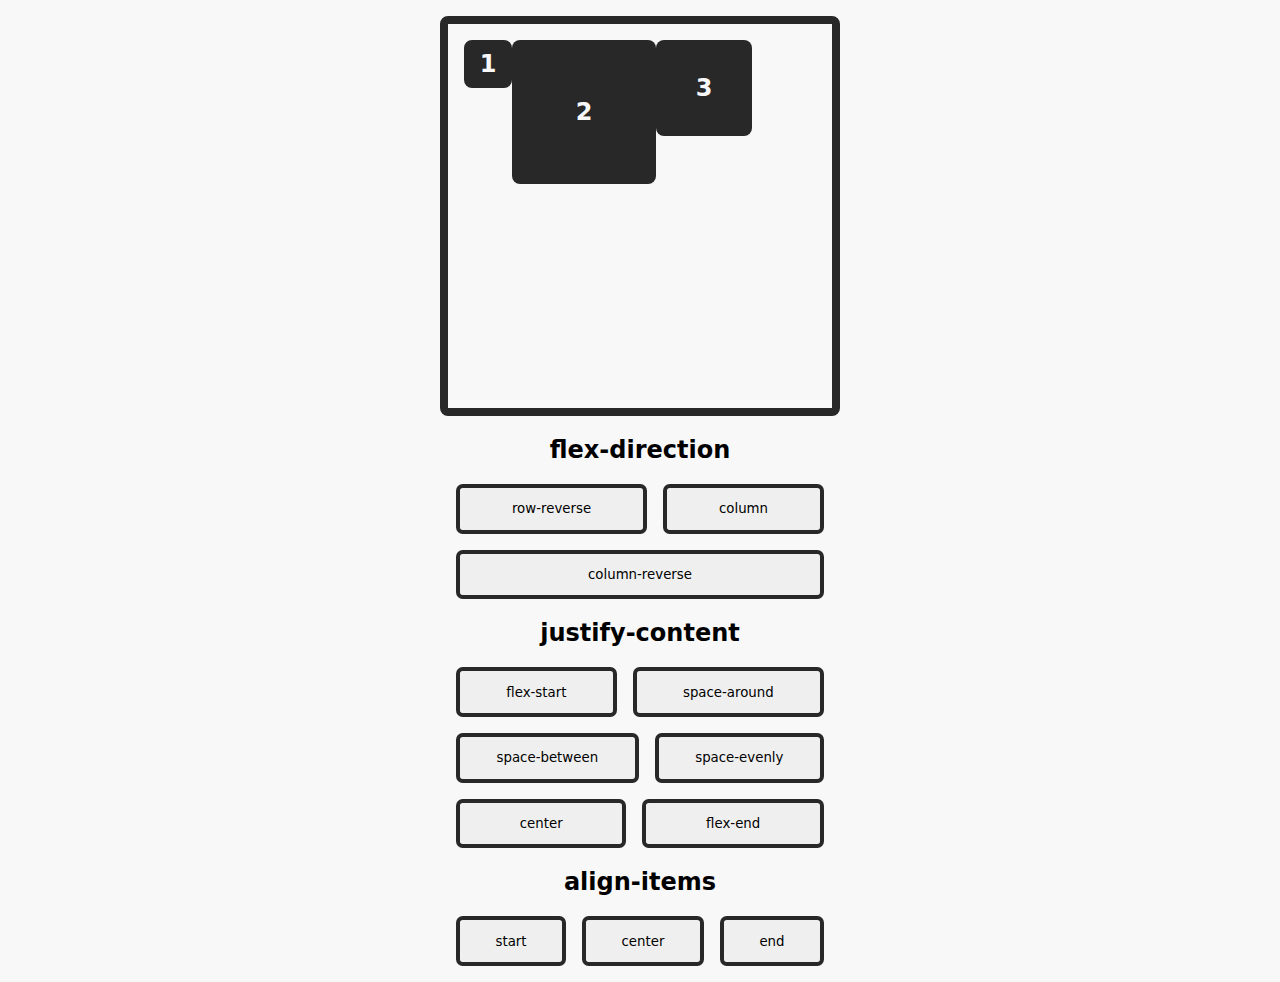
<file: flexbox/index.html>
<!DOCTYPE html>
<html lang="en">
  <head>
    <meta charset="UTF-8" />
    <meta http-equiv="X-UA-Compatible" content="IE=edge" />
    <meta name="viewport" content="width=device-width, initial-scale=1.0" />
    <link rel="stylesheet" href="style.css" />
    <title>Flex</title>
  </head>
  <body>
    <div class="parent">
      <div class="child child-1">
        <h2>1</h2>
      </div>
      <div class="child child-2">
        <h2>2</h2>
      </div>
      <div class="child child-3">
        <h2>3</h2>
      </div>
    </div>
    <h2>flex-direction</h2>
    <div class="direction-buttons">
      <button class="d-row-reverse">row-reverse</button>
      <button class="d-col">column</button>
      <button class="d-col-reverse">column-reverse</button>
    </div>
    <h2>justify-content</h2>
    <div class="justify-buttons">
      <button class="j-start">flex-start</button>
      <button class="j-around">space-around</button>
      <button class="j-between">space-between</button>
      <button class="j-evenly">space-evenly</button>
      <button class="j-center">center</button>
      <button class="j-end">flex-end</button>
    </div>
    <h2>align-items</h2>
    <div class="align-buttons">
      <button class="a-start">start</button>
      <button class="a-center">center</button>
      <button class="a-end">end</button>
    </div>
    <script src="flex.js"></script>
  </body>
</html>
</file>
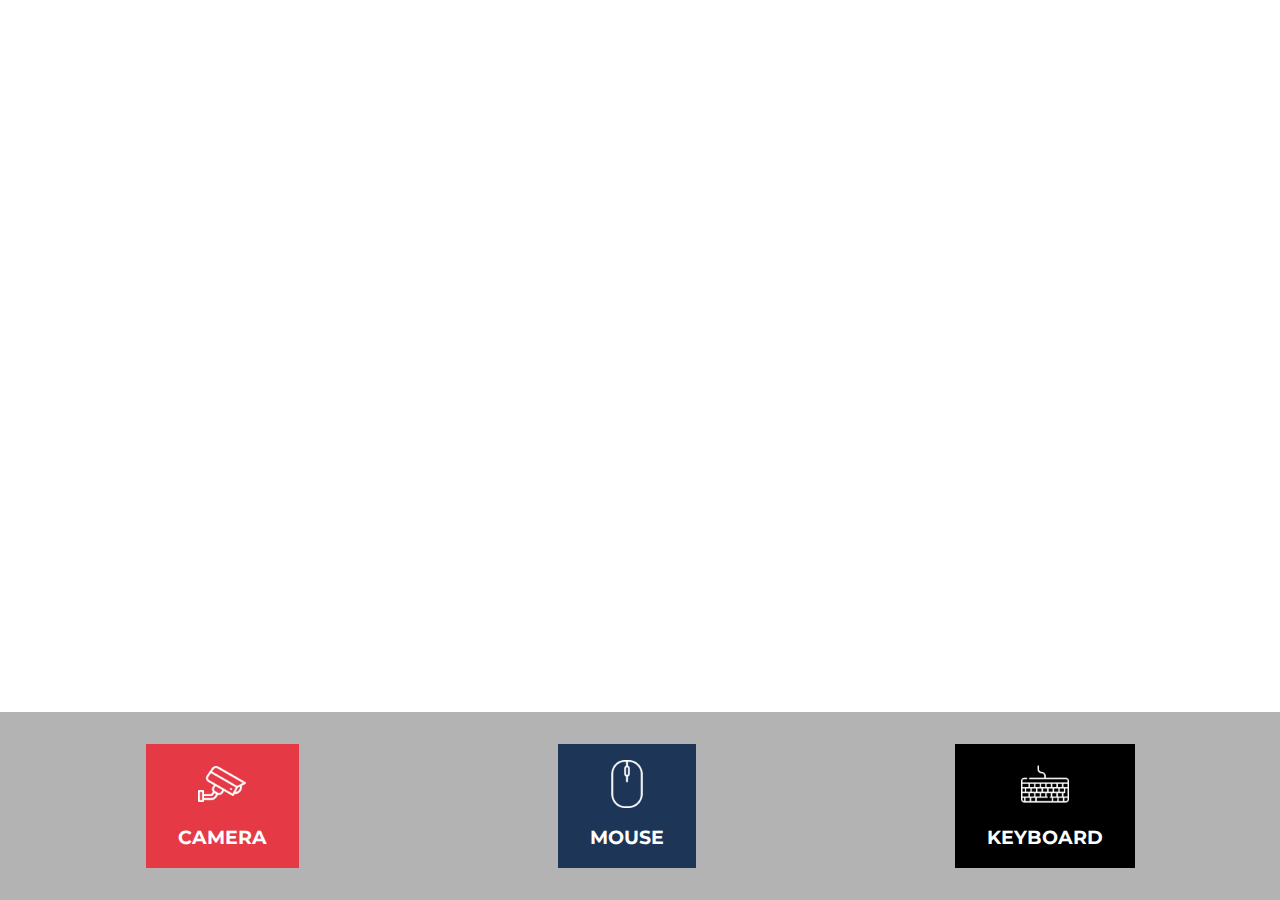
<file: mobile-fixed-bottom-nav/index.html>
<!DOCTYPE html>
<html lang="en">
	<head>
		<meta charset="UTF-8" />
		<meta http-equiv="X-UA-Compatible" content="IE=edge" />
		<meta name="viewport" content="width=device-width, initial-scale=1.0" />
		<title>Fixed Bottom Nav Mobile</title>
		<link rel="stylesheet" href="./css/style.css" />
	</head>
	<body>
		<div class="fixedBottomNav">
			<ul class="fixedBottomNav__list">
				<li class="fixedBottomNav__list__item bg--red">
					<a class="fixedBottomNav__list__item__link" href="#">
						<img src="img/cctv.png" alt="Camera quan sát" class="fixedBottomNav__list__item__link__image" />
						<h3 class="fixedBottomNav__list__item__link__title">Camera</h3>
					</a>
				</li>
				<li class="fixedBottomNav__list__item bg--blue">
					<a class="fixedBottomNav__list__item__link" href="#">
						<img src="img/computer-mouse.png" alt="Chuột Gaming" class="fixedBottomNav__list__item__link__image" />
						<h3 class="fixedBottomNav__list__item__link__title">Mouse</h3>
					</a>
				</li>
				<li class="fixedBottomNav__list__item bg--black">
					<a class="fixedBottomNav__list__item__link" href="#">
						<img src="img/keyboard.png" alt="Bàn phím gaming" class="fixedBottomNav__list__item__link__image" />
						<h3 class="fixedBottomNav__list__item__link__title">Keyboard</h3>
					</a>
				</li>
			</ul>
		</div>
	</body>
</html>
</file>
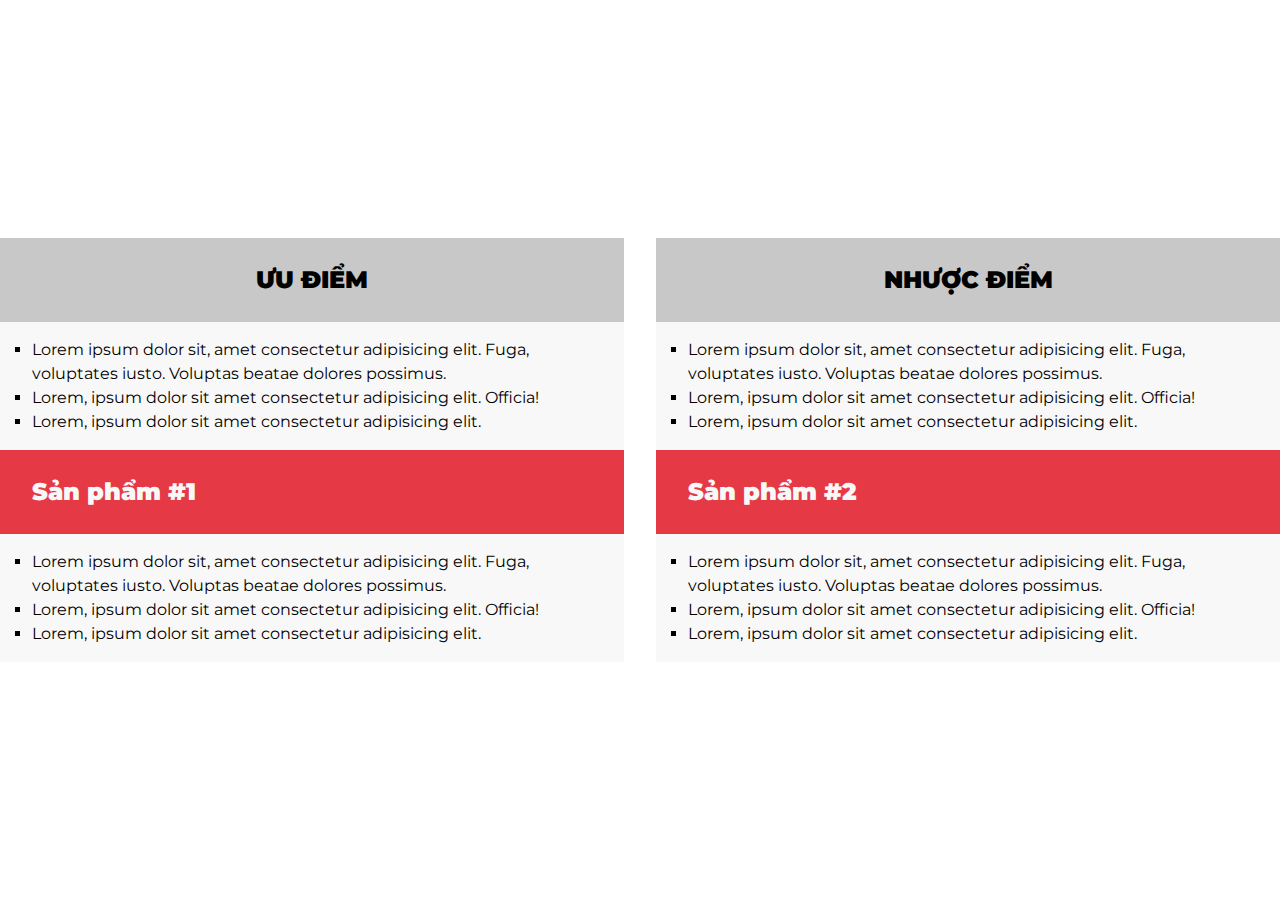
<file: pros-cons-table/index.html>
<!DOCTYPE html>
<html lang="vi">
	<head>
		<meta charset="UTF-8" />
		<meta http-equiv="X-UA-Compatible" content="IE=edge" />
		<meta name="viewport" content="width=device-width, initial-scale=1.0" />
		<link rel="stylesheet" href="./css/main.css" />
		<title>Pros & Cons Table</title>
	</head>
	<body>
		<!-- Start: Uu Diem vs Nhuoc Diem-->
		<section class="prosCons">
			<div class="prosCons__item">
				<h2 class="prosCons__item__title">Ưu điểm</h2>
				<ul class="prosCons__item__list">
					<li>
						Lorem ipsum dolor sit, amet consectetur adipisicing elit. Fuga, voluptates iusto. Voluptas beatae dolores possimus.
					</li>
					<li>Lorem, ipsum dolor sit amet consectetur adipisicing elit. Officia!</li>
					<li>Lorem, ipsum dolor sit amet consectetur adipisicing elit.</li>
				</ul>
			</div>
			<div class="prosCons__item">
				<h2 class="prosCons__item__title">Nhược điểm</h2>
				<ul class="prosCons__item__list">
					<li>
						Lorem ipsum dolor sit, amet consectetur adipisicing elit. Fuga, voluptates iusto. Voluptas beatae dolores possimus.
					</li>
					<li>Lorem, ipsum dolor sit amet consectetur adipisicing elit. Officia!</li>
					<li>Lorem, ipsum dolor sit amet consectetur adipisicing elit.</li>
				</ul>
			</div>
		</section>
		<!-- End: Uu Diem vs Nhuoc Diem-->
		<!-- Start compare section-->
		<section class="compare">
			<div class="compare__item">
				<h2 class="compare__item__title">Sản phẩm #1</h2>
				<div class="compare__item__desc">
					<ul class="compare__item__desc__list">
						<li>
							Lorem ipsum dolor sit, amet consectetur adipisicing elit. Fuga, voluptates iusto. Voluptas beatae dolores possimus.
						</li>
						<li>Lorem, ipsum dolor sit amet consectetur adipisicing elit. Officia!</li>
						<li>Lorem, ipsum dolor sit amet consectetur adipisicing elit.</li>
					</ul>
				</div>
			</div>
			<div class="compare__item">
				<h2 class="compare__item__title">Sản phẩm #2</h2>
				<div class="compare__item__desc">
					<ul class="compare__item__desc__list">
						<li>
							Lorem ipsum dolor sit, amet consectetur adipisicing elit. Fuga, voluptates iusto. Voluptas beatae dolores possimus.
						</li>
						<li>Lorem, ipsum dolor sit amet consectetur adipisicing elit. Officia!</li>
						<li>Lorem, ipsum dolor sit amet consectetur adipisicing elit.</li>
					</ul>
				</div>
			</div>
		</section>
		<!-- End Compare section -->
	</body>
</html>
</file>
<file: flexbox/style.css>
* {
  margin: 0;
  padding: 0;
  box-sizing: border-box;
  outline: none;
  border: none;
  list-style: none;
  text-decoration: none;
  font-family: system-ui, sans-serif;
}
html {
  line-height: 1.4;
}
body {
  line-height: 1.5;
  overflow-x: none;
  background: #f8f8f8;
  display: flex;
  flex-direction: column;
  align-items: center;
}
.justify-start{justify-content: flex-start;}
.justify-around{justify-content: space-around;}
.justify-evenly{justify-content: space-evenly;}
.justify-between{justify-content: space-between;}
.justify-center{justify-content: center;}
.justify-end{justify-content: flex-end;}
.align-start{align-items: start;}
.align-center{align-items: center;}
.align-end{align-items: end;}
.flex-column{flex-direction: column;}
.flex-reverse-column{flex-direction: column-reverse;}
.flex-reverse-row{flex-direction: row-reverse;}
.parent {
  display: flex;
  width: 25em;
  height: 25em;
  margin: 1em;
  padding: 1em;
  border: 0.5em solid #282828;
  border-radius: 0.5em;
}
.child {
  border-radius: 0.5em;
  background: #282828;
  color: #f8f8f8;
  text-align: center;
}
.child-1{
  width: 3em;
  height: 3em;
  line-height: 3em;
}
.child-2{
  width: 9em;
  height: 9em;
  line-height: 9em;
}
.child-3{
  width: 6em;
  height: 6em;
  line-height: 6em;
}
.justify-buttons,.align-buttons,.direction-buttons{
  width: 25em;
  padding: 1em;
  display: flex;
  flex-wrap: wrap;
  gap: 1em;
}
button{
  padding: 1em;
  border: 0.3em solid #282828;
  border-radius: 0.5em;
  cursor: pointer;
  flex-grow: 1;
  font-weight: 500;
}
</file>
<file: mobile-fixed-bottom-nav/css/style.css>
@import url("https://fonts.googleapis.com/css2?family=Montserrat:ital,wght@0,100;0,400;0,500;0,700;0,900;1,100;1,400;1,500;1,700;1,900&display=swap");
* {
  font-family: "Montserrat", sans-serif;
  padding: 0;
  margin: 0;
  list-style: none;
  border: none;
  outline: none;
  text-decoration: none;
  box-sizing: border-box;
}

html {
  line-height: 1.4;
  scroll-behavior: smooth;
}

body {
  line-height: 1.5;
  overflow-x: hidden;
}

.bg--red {
  background: #e63946;
}

.bg--blue {
  background: #1d3557;
}

.bg--black {
  background: #000;
}

.fixedBottomNav {
  position: fixed;
  bottom: 0;
  background: hsl(0, 0%, 70%);
  width: 100vw;
  padding: 2em 1rem;
}
.fixedBottomNav__list {
  display: flex;
  justify-content: space-around;
  align-items: center;
}
.fixedBottomNav__list__item {
  padding: 1em 2rem;
}
.fixedBottomNav__list__item__link {
  display: flex;
  flex-direction: column;
  align-items: center;
  gap: 1em;
  color: #fff;
}
.fixedBottomNav__list__item__link__image {
  width: 3em;
  height: auto;
}
.fixedBottomNav__list__item__link__title {
  text-transform: uppercase;
  font-weight: 700;
}/*# sourceMappingURL=style.css.map */
</file>
<file: pros-cons-table/css/main.css>
@import url("https://fonts.googleapis.com/css2?family=Montserrat:ital,wght@0,100;0,400;0,500;0,700;0,900;1,100;1,400;1,500;1,700;1,900&display=swap");
* {
  font-family: "Montserrat", sans-serif;
  margin: 0;
  padding: 0;
  border: none;
  outline: none;
  list-style: none;
  text-decoration: none;
  box-sizing: border-box;
}

html {
  scroll-behavior: smooth;
  line-height: 1.4;
}

body {
  line-height: 1.5;
  overflow-x: hidden;
  width: 100vw;
  height: 100vh;
  display: flex;
  flex-direction: column;
  align-items: center;
  justify-content: center;
}

.prosCons,
.compare {
  width: 100%;
  display: flex;
  align-items: flex-start;
  justify-content: center;
  gap: 2rem;
}

.prosCons__item {
  max-width: 40em;
}
.prosCons__item__title {
  text-transform: uppercase;
  background: #c8c8c8;
  padding: 1em 2em;
  text-align: center;
  font-weight: 900;
}
.prosCons__item__list {
  background: #f8f8f8;
  padding: 1em 2rem;
}
.prosCons__item__list li {
  list-style: square;
}

.compare__item {
  max-width: 40em;
}
.compare__item__title, .compare__item__desc {
  padding: 1em 2rem;
}
.compare__item__title {
  font-weight: 900;
  background: #e63946;
  color: #f8f8f8;
}
.compare__item__desc {
  background: #f8f8f8;
}
.compare__item__desc__list li {
  list-style: square;
}/*# sourceMappingURL=main.css.map */
</file>
